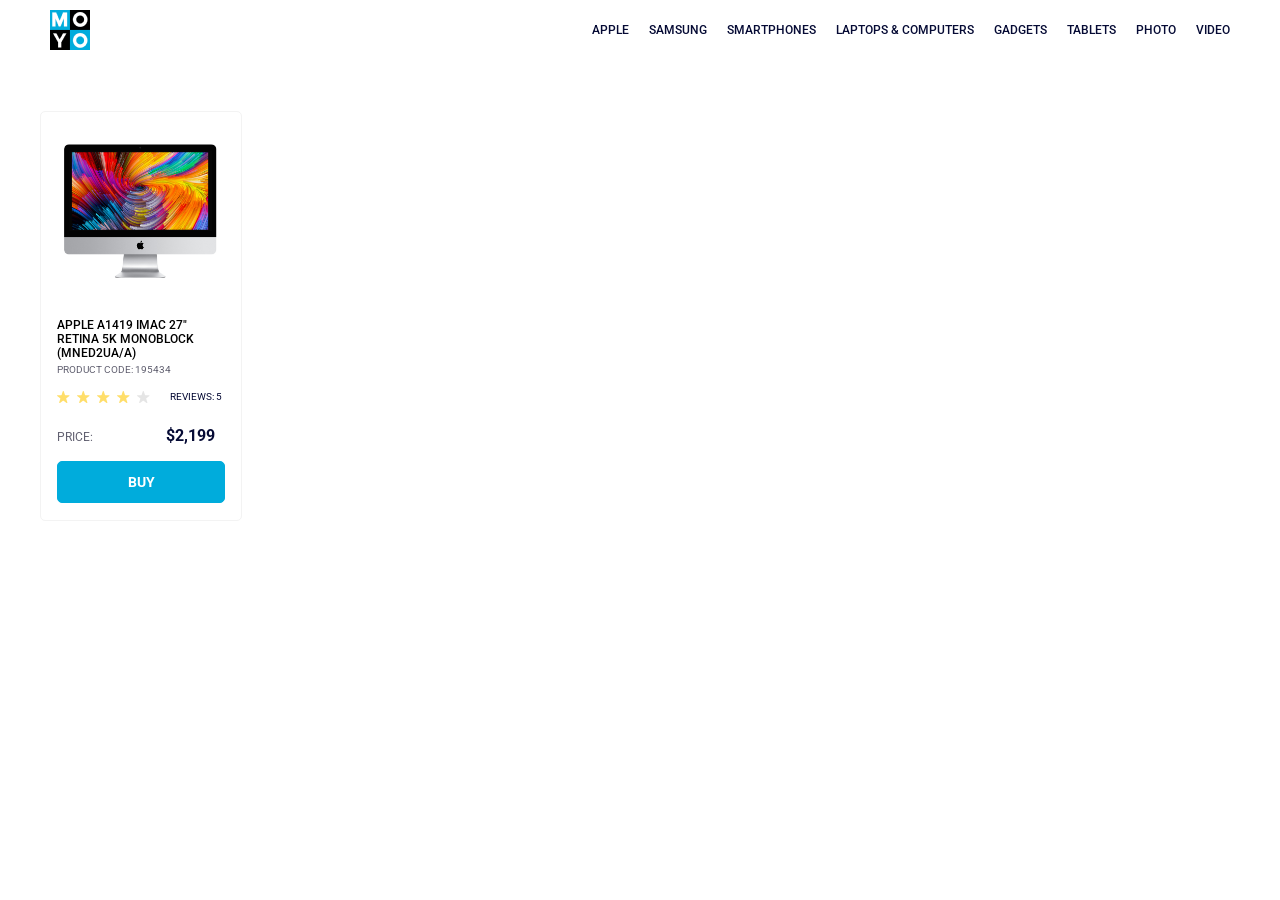
<file: index.html>
<!doctype html><html lang="en"><head><meta charset="utf-8"><meta name="viewport" content="width=device-width, initial-scale=1.0"><title>Catalog</title><link rel="preconnect" href="https://fonts.gstatic.com"><link href="https://fonts.googleapis.com/css2?family=Roboto:wght@400;500;700&display=swap" rel="stylesheet"><link rel="stylesheet" href="index.c98e9a68.css"></head><body> <header class="header"> <a href="#"> <img class="logo" src="logo.eddae0ff.png" alt="Moyo logo"> </a> <nav class="nav"> <ul class="nav_list"> <li class="nav_item"> <a class="nav_link" href="#is-active"> Apple </a> </li> <li class="nav_item"> <a class="nav_link" href="#"> Samsung </a> </li> <li class="nav_item"> <a class="nav_link" href="#"> Smartphones </a> </li> <li class="nav_item" data-qa="nav-hover"> <a class="nav_link" href="#"> Laptops & Computers </a> </li> <li class="nav_item"> <a class="nav_link" href="#"> Gadgets </a> </li> <li class="nav_item"> <a class="nav_link" href="#"> Tablets </a> </li> <li class="nav_item"> <a class="nav_link" href="#"> Photo </a> </li> <li class="nav_item"> <a class="nav_link" href="#"> Video </a> </li> </ul> </nav> </header> <main class="main"> <div class="card" data-qa="card"> <h2 class="card_title"> APPLE A1419 iMac 27" Retina 5K Monoblock (MNED2UA/A) </h2> <p class="card_code">Product code: 195434</p> <div class="card__container"> <div class="stars stars--4"> <div class="stars__star"></div> <div class="stars__star"></div> <div class="stars__star"></div> <div class="stars__star"></div> <div class="stars__star"></div> <span class="card_reviews">Reviews: 5</span> </div> </div> <div class="card_price"> <p class="card_price-text"> Price: <strong class="card_price-strong">$2,199</strong> </p> </div> <a href="#" class="card_buy-button" data-qa="card-hover"> BUY </a> </div> </main> </body></html>
</file>
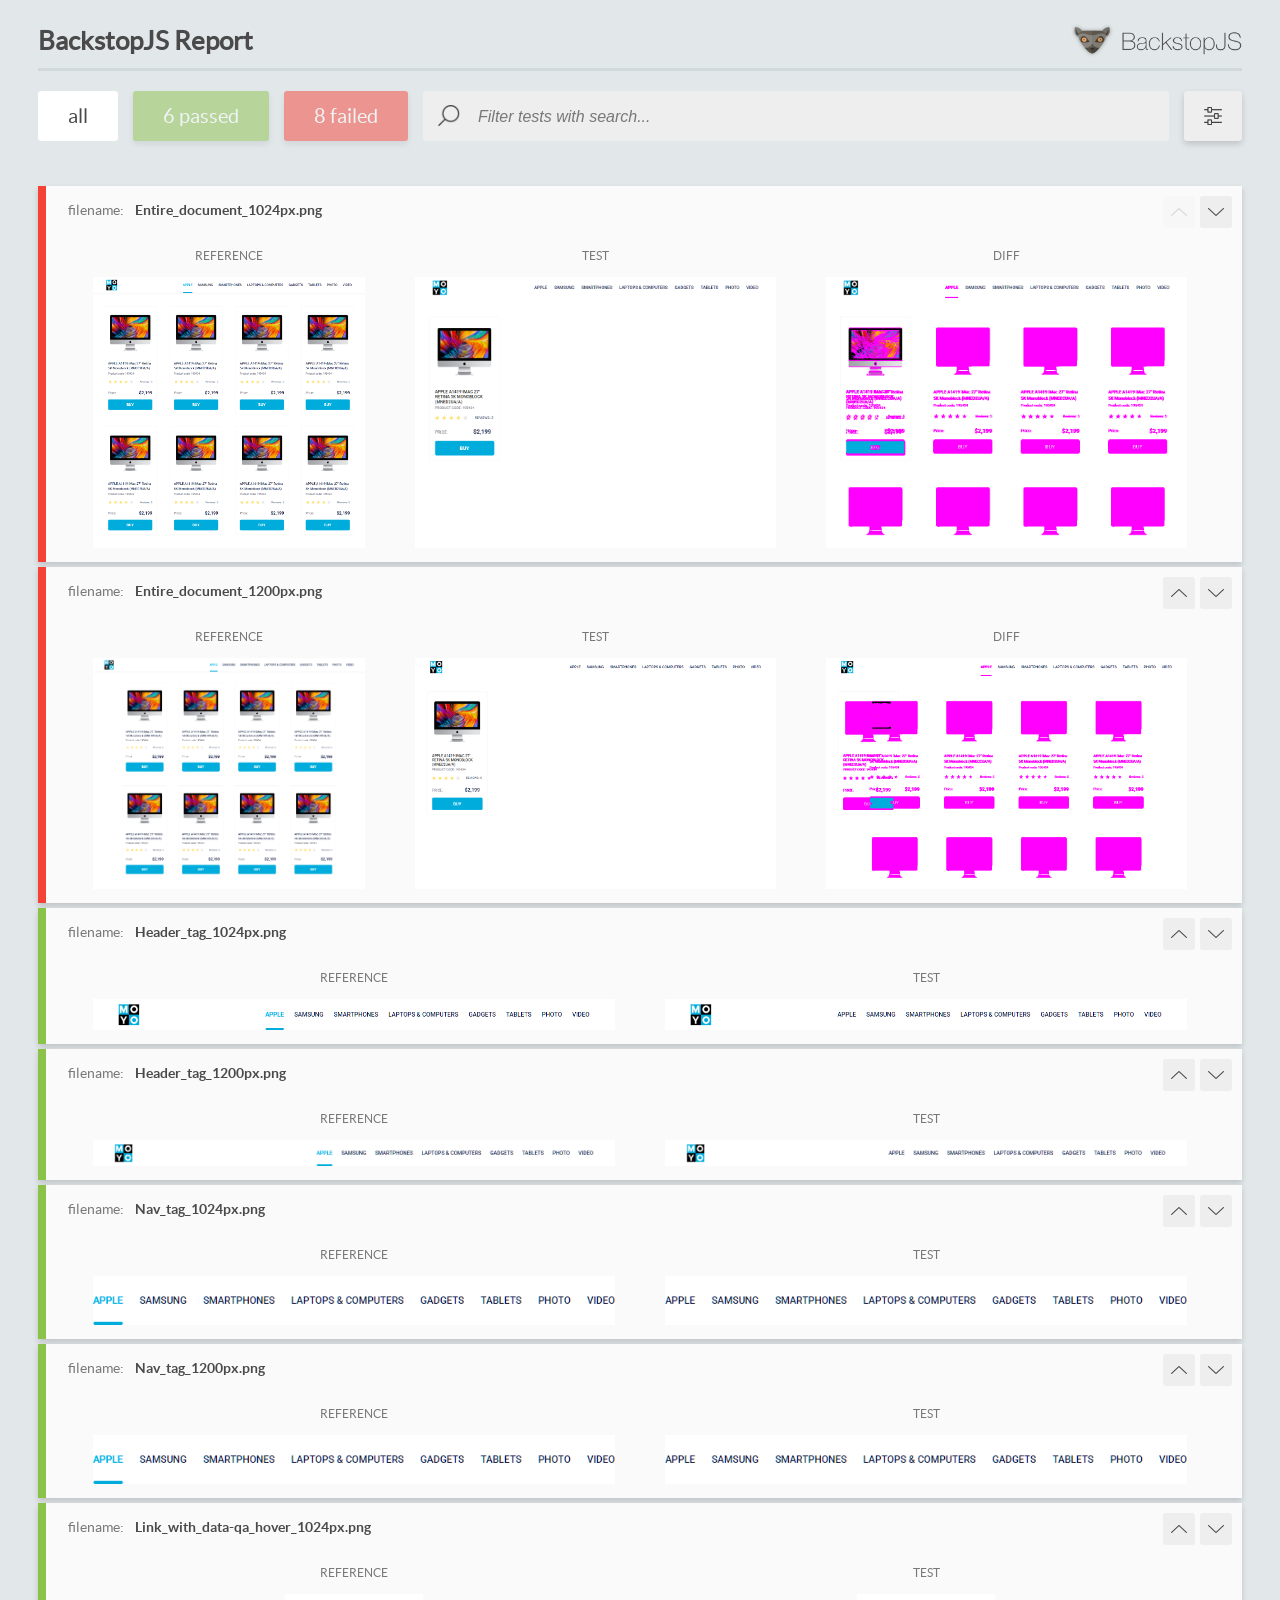
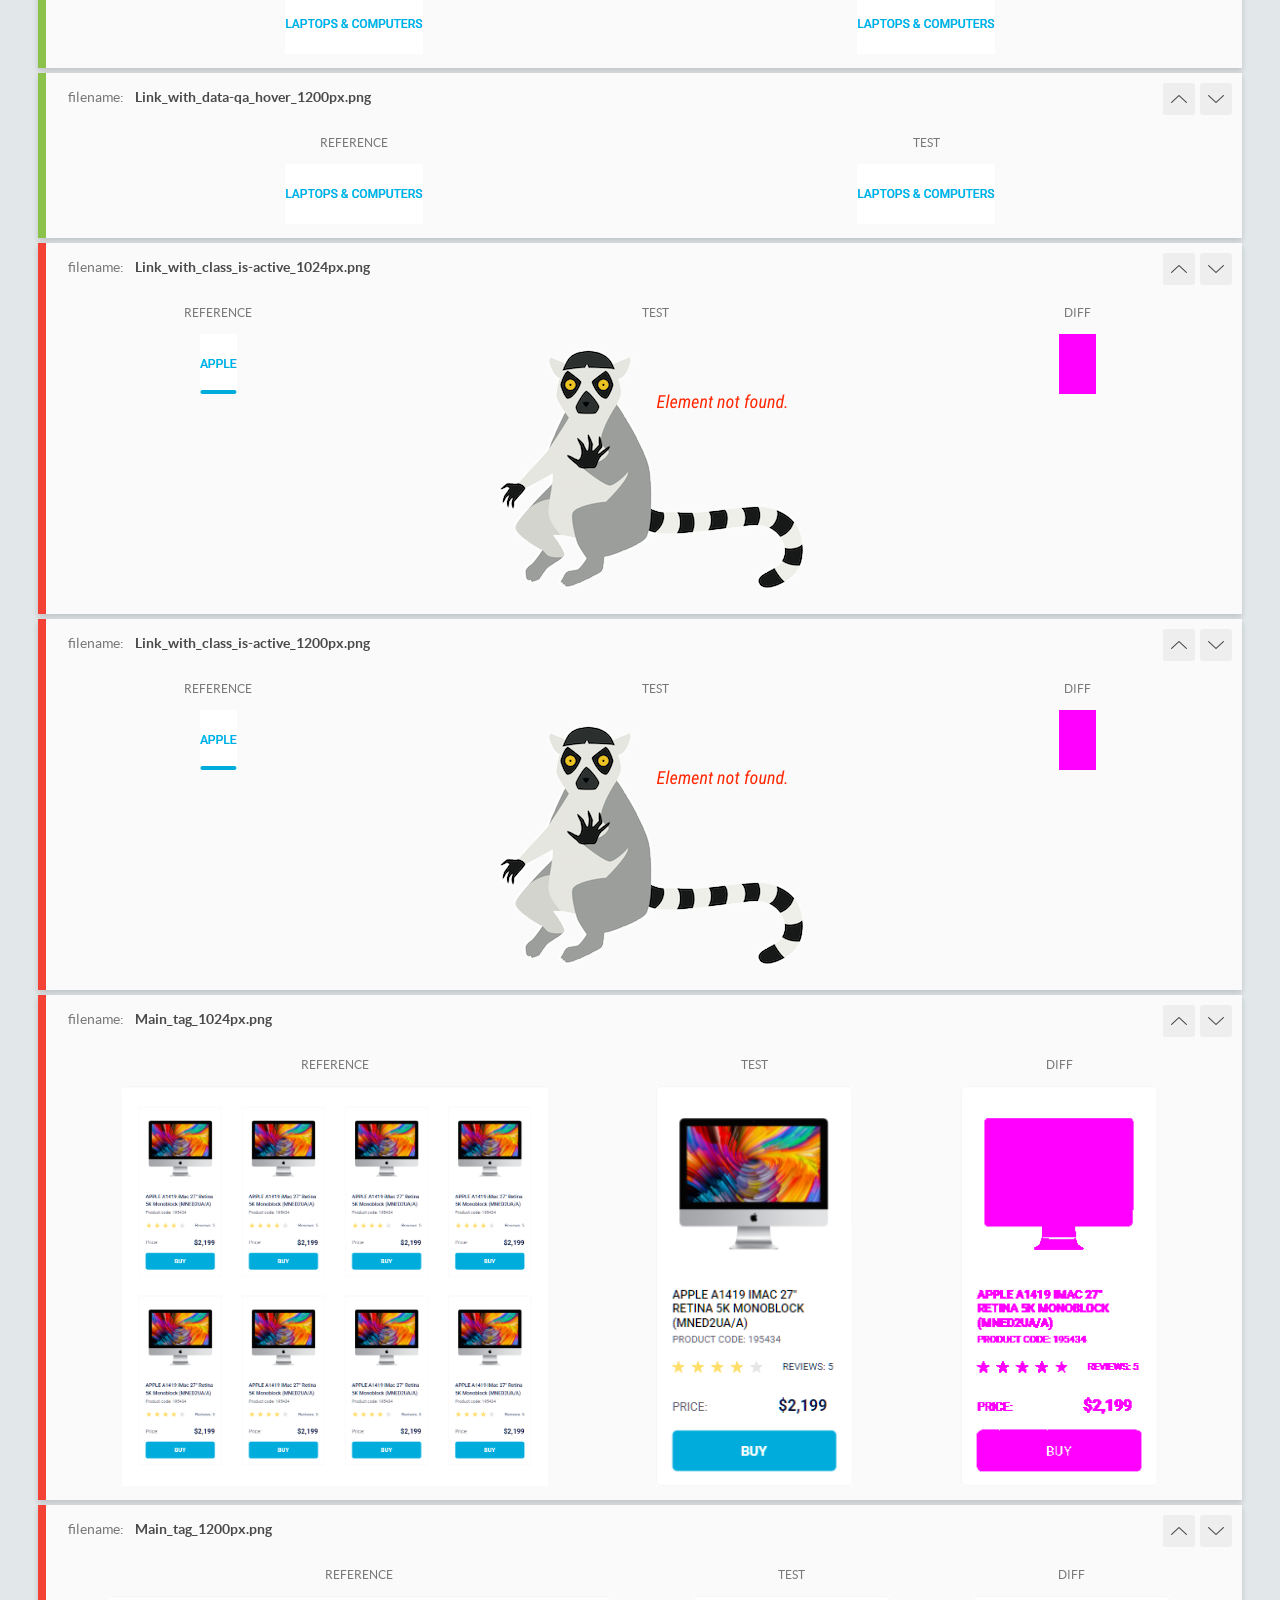
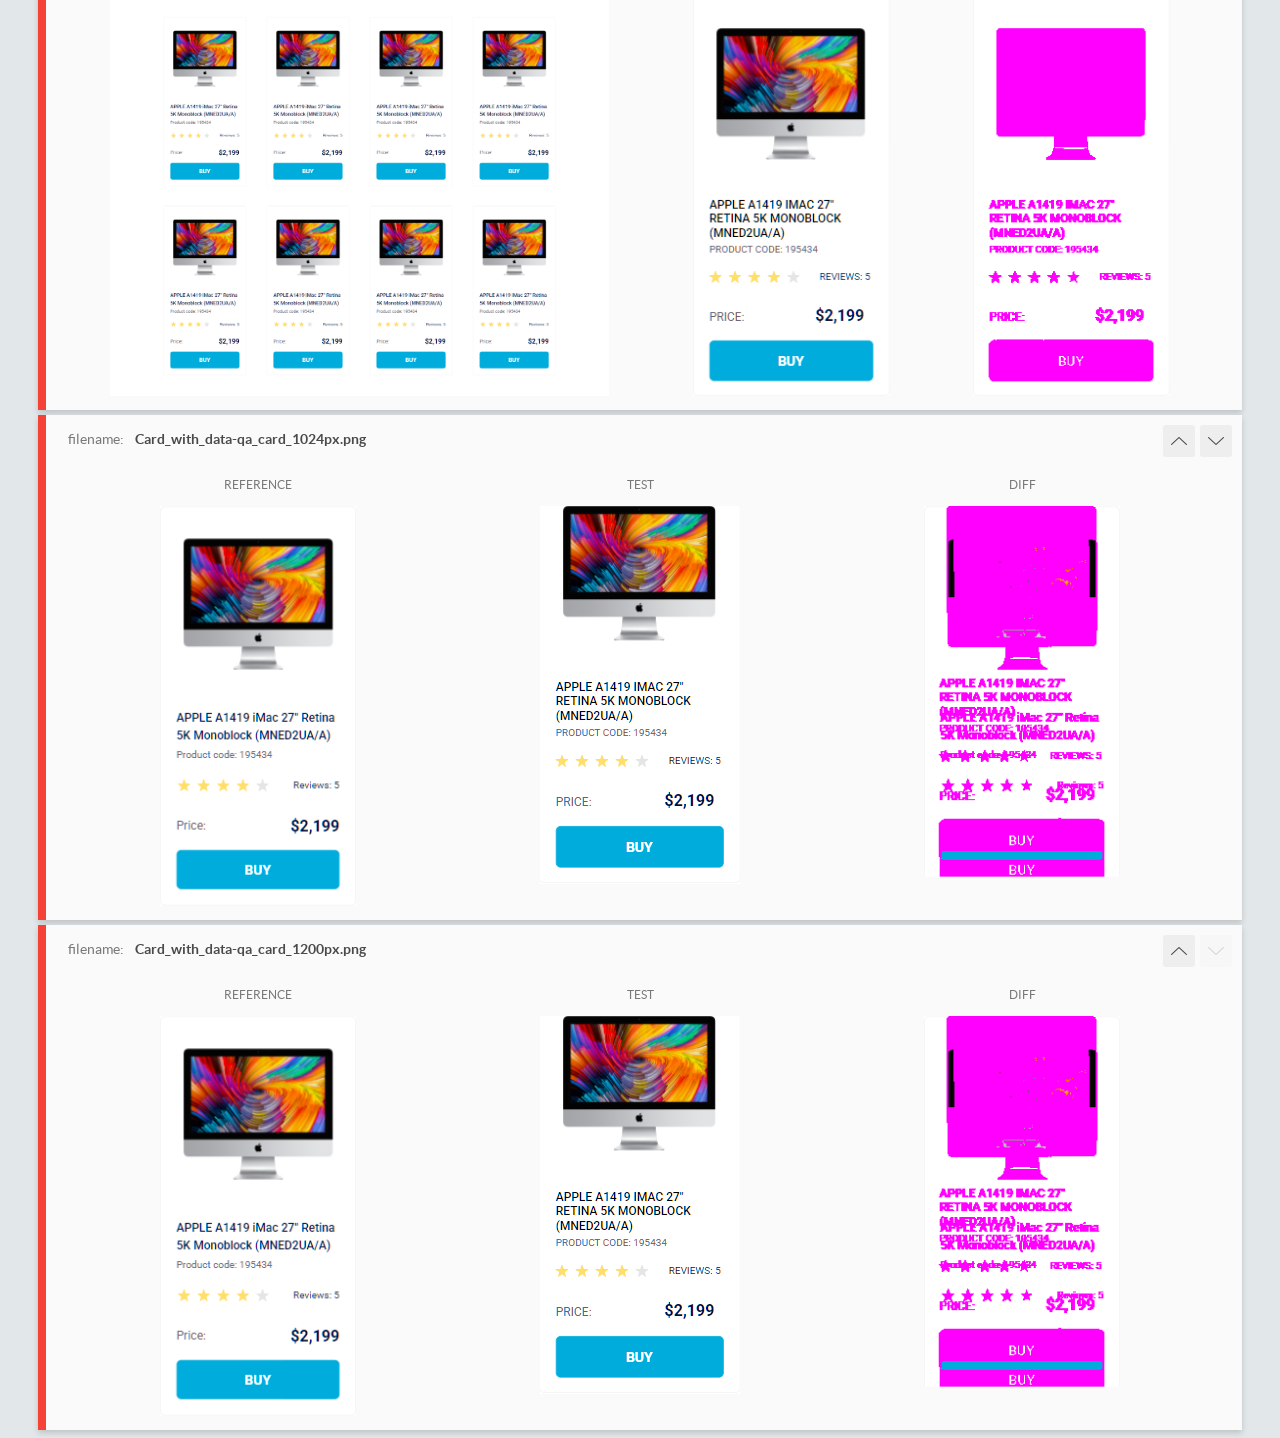
<file: report/html_report/index.html>
<!DOCTYPE html>
<html>
  <head>
    <meta charset="utf-8">
    <!-- Disable Cache -->
    <meta http-equiv="Cache-Control" content="no-cache, no-store, must-revalidate">
    <meta http-equiv="Pragma" content="no-cache">
    <meta http-equiv="Expires" content="0">

    <title>BackstopJS Report</title>

    <style>
      @font-face {
          font-family: 'latoregular';
          src: url('./assets/fonts/lato-regular-webfont.woff2') format('woff2'),
              url('./assets/fonts/lato-regular-webfont.woff') format('woff');
          font-weight: 400;
          font-style: normal;
      }
      @font-face {
          font-family: 'latobold';
          src: url('./assets/fonts/lato-bold-webfont.woff2') format('woff2'),
              url('./assets/fonts/lato-bold-webfont.woff') format('woff');
          font-weight: 700;
          font-style: normal;
      }

      .ReactModal__Body--open {
          overflow: hidden;
      }
      .ReactModal__Body--open .header {
        display: none;
      }

    </style>
  </head>
  <body style="background-color: #E2E7EA">
    <div id="root">

    </div>
    <script>
      function report (report) { // eslint-disable-line no-unused-vars
        window.tests = report;
      }
    </script>
    <script src="config.js"></script>
    <script src="index_bundle.js"></script>
  </body>
</html>
</file>
<file: index.c98e9a68.css>
:root{--blue-color:#00acdc}body{margin:0}html{text-transform:uppercase;font-family:Roboto,sans-serif;font-weight:500}.header{justify-content:space-between;align-items:center;height:60px;padding:0 50px;display:flex}.logo,.nav{align-items:center;display:flex}.nav_list{margin:0;padding:0;display:flex}.nav_item{margin-right:20px;list-style:none}.nav_item:last-child{margin-right:0}.nav_link{color:#060b35;align-content:center;height:60px;font-size:12px;line-height:15px;text-decoration:none;display:inline-block;position:relative}.nav_link:hover{color:#00acdc}.is-active.nav_link{color:var(--blue-color)}.is-active:after{content:"";background-color:var(--blue-color);border-radius:8px;width:100%;height:4px;transition:width .3s ease-in-out;display:block;position:absolute;bottom:0;left:0}.main{border:1px solid #f3f3f3;border-radius:5px;grid-template-columns:repeat(auto-fill,minmax(200px,1fr));gap:48px 46px;width:200px;height:408px;margin:51px 0 0 40px;padding:0;font-family:Roboto,sans-serif;display:grid}@media (width>=1024px){.main{grid-template-columns:repeat(4,200px)}}@media (width>=768px){.main{grid-template-columns:repeat(3,200px)}}@media (width>=488px){.main{grid-template-columns:repeat(2,200px)}}.card{background-image:url(imac.202c52ff.jpeg);background-position:19px 0;background-repeat:no-repeat;background-size:160px 134px;justify-content:center;align-items:center;margin-top:32px}.card_title{margin:0 16px;padding-top:174px;font-size:12px;font-weight:500}.card_code{color:#616070;margin-top:4px;margin-bottom:16px;margin-left:16px;font-size:10px;font-weight:400}.card__container{margin-top:16px;margin-left:16px;margin-right:16px}.card_reviews{color:#060b35;text-align:right;margin-bottom:12px;margin-left:13px;font-size:10px;font-weight:400}.card_price{margin-left:16px;margin-right:16px}.card_price-text{color:#616070;font-size:12px;font-weight:400}.card_price-strong{color:#060b35;text-align:right;margin-left:70px;font-size:16px;font-weight:700}.card_buy-button{color:#fff;background-color:#00acdc;border:1px solid #00acdc;border-radius:5px;justify-content:center;align-items:center;width:166px;height:40px;margin:16px;font-size:14px;font-weight:700;text-decoration:none;display:flex;position:relative}.main:hover{transition-duration:.3s;transform:scale(1.2)}.card_buy-button:hover{color:#00acdc;background-color:#fff}.card:hover .card__title:hover{color:#34568b}.stars{display:flex}.stars__star{background-image:url(star.822d561e.svg);background-repeat:no-repeat;width:16px;height:16px;margin-right:4px}.stars--4 .stars__star:nth-child(-n+4){background-image:url(star-active.edda4c43.svg)}
/*# sourceMappingURL=index.c98e9a68.css.map */
</file>
